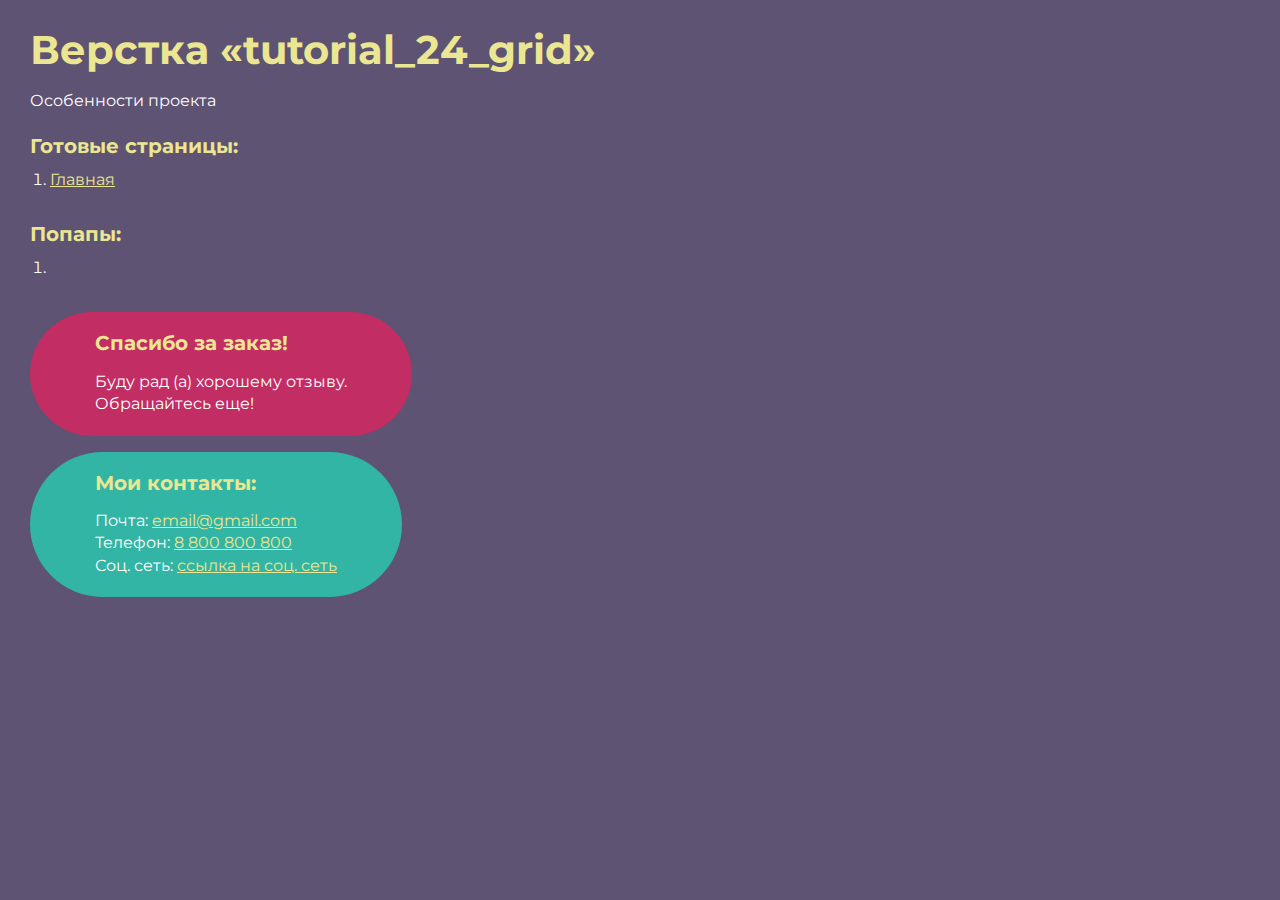
<file: index.html>
<!DOCTYPE html>
<html>

<head>
	<meta charset="UTF-8">
	<meta name="viewport" content="width=device-width, initial-scale=1.0">
	<title>Верстка «tutorial_24_grid»</title>
</head>

<body>
	<div class="rootpage">
		<h1>Верстка «tutorial_24_grid»</h1>
		<div class="rootpage__info">
			Особенности проекта
		</div>
		<h2>Готовые страницы:</h2>
		<ol class="rootpage__list">
			<li><a target="_blank" href="home.html">Главная</a></li>
		</ol>
		<h2>Попапы:</h2>
		<ol class="rootpage__list">
			<li><a target="_blank" href="home.html#"></a></li>
		</ol>
		<div class="rootpage__tnx">
			<h2>Спасибо за заказ!</h2>
			<p>Буду рад (а) хорошему отзыву.</p>
			<p>Обращайтесь еще!</p>
		</div>
		<div class="rootpage__contacts">
			<h2>Мои контакты:</h2>
			<p>Почта: <a href="mailto:email@gmail.com">email@gmail.com</a></p>
			<p>Телефон: <a href="tel:8800800800">8 800 800 800</a></p>
			<p>Соц. сеть: <a href="">ссылка на соц. сеть</a></p>
		</div>
	</div>
</body>
<style>
	@charset "UTF-8";
	@import url("https://fonts.googleapis.com/css?family=Montserrat:regular,700&display=swap");

	*,
	*::before,
	*::after {
		padding: 0px;
		margin: 0px;
		border: 0px;
		box-sizing: border-box;
	}

	html,
	body {
		height: 100%;
		margin: 0;
		padding: 0;
		min-width: 320px;
		width: 100%;
		color: #fff;
		background-color: #5e5373;
	}

	body {
		font-family: Montserrat;
		font-size: 100%;
		line-height: 1;
		font-size: 1rem;
	}

	a {
		text-decoration: underline;
		color: #ebe691
	}

	a:visited {
		text-decoration: underline;
		color: #aaa768;
	}

	a:hover {
		text-decoration: none;
	}

	ul li {
		list-style: none;
	}

	img {
		vertical-align: top;
	}

	.wrapper {
		width: 100%;
		min-height: 100%;
		overflow: hidden;
	}

	.rootpage {
		padding: 30px;
		display: flex;
		flex-direction: column;
		align-items: flex-start;
	}

	@media (max-width: 767px) {
		.rootpage {
			padding: 30px 15px;
		}
	}

	h1 {
		color: #ebe691;
		font-size: 2.5rem;
		margin: 0px 0px 1.25rem 0px;
	}

	@media (max-width: 767px) {
		h1 {
			font-size: 1.85rem;
			margin: 0px 0px 1.25rem 0px;
		}
	}

	h2 {
		color: #ebe691;
		font-size: 1.25rem;
		margin: 0px 0px 1rem 0px;
	}

	@media (max-width: 767px) {
		h2 {
			font-size: 1.125rem;
			margin: 0px 0px 1rem 0px;
		}
	}

	.rootpage__info {
		line-height: 140%;
		margin: 0px 0px 1.5rem 0px;
	}

	.rootpage__list {
		margin: 0px 0px 2.25rem 1.25rem;
	}

	.rootpage__list li:not(:last-child) {
		margin: 0px 0px 15px 0px;
	}

	.rootpage__contacts,
	.rootpage__tnx {
		border-radius: 200px;
		padding: 20px 65px;
		line-height: 140%;
	}

	@media (max-width: 767px) {

		.rootpage__contacts,
		.rootpage__tnx {
			border-radius: 40px;
			padding: 20px;
		}
	}

	.rootpage__contacts {
		background: #32b5a4;

	}

	.rootpage__contacts a {
		color: #ebe691;
	}

	.rootpage__tnx {
		background: #c22d63;
		margin: 0px 0px 1rem 0px;
	}
</style>

</html>
</file>
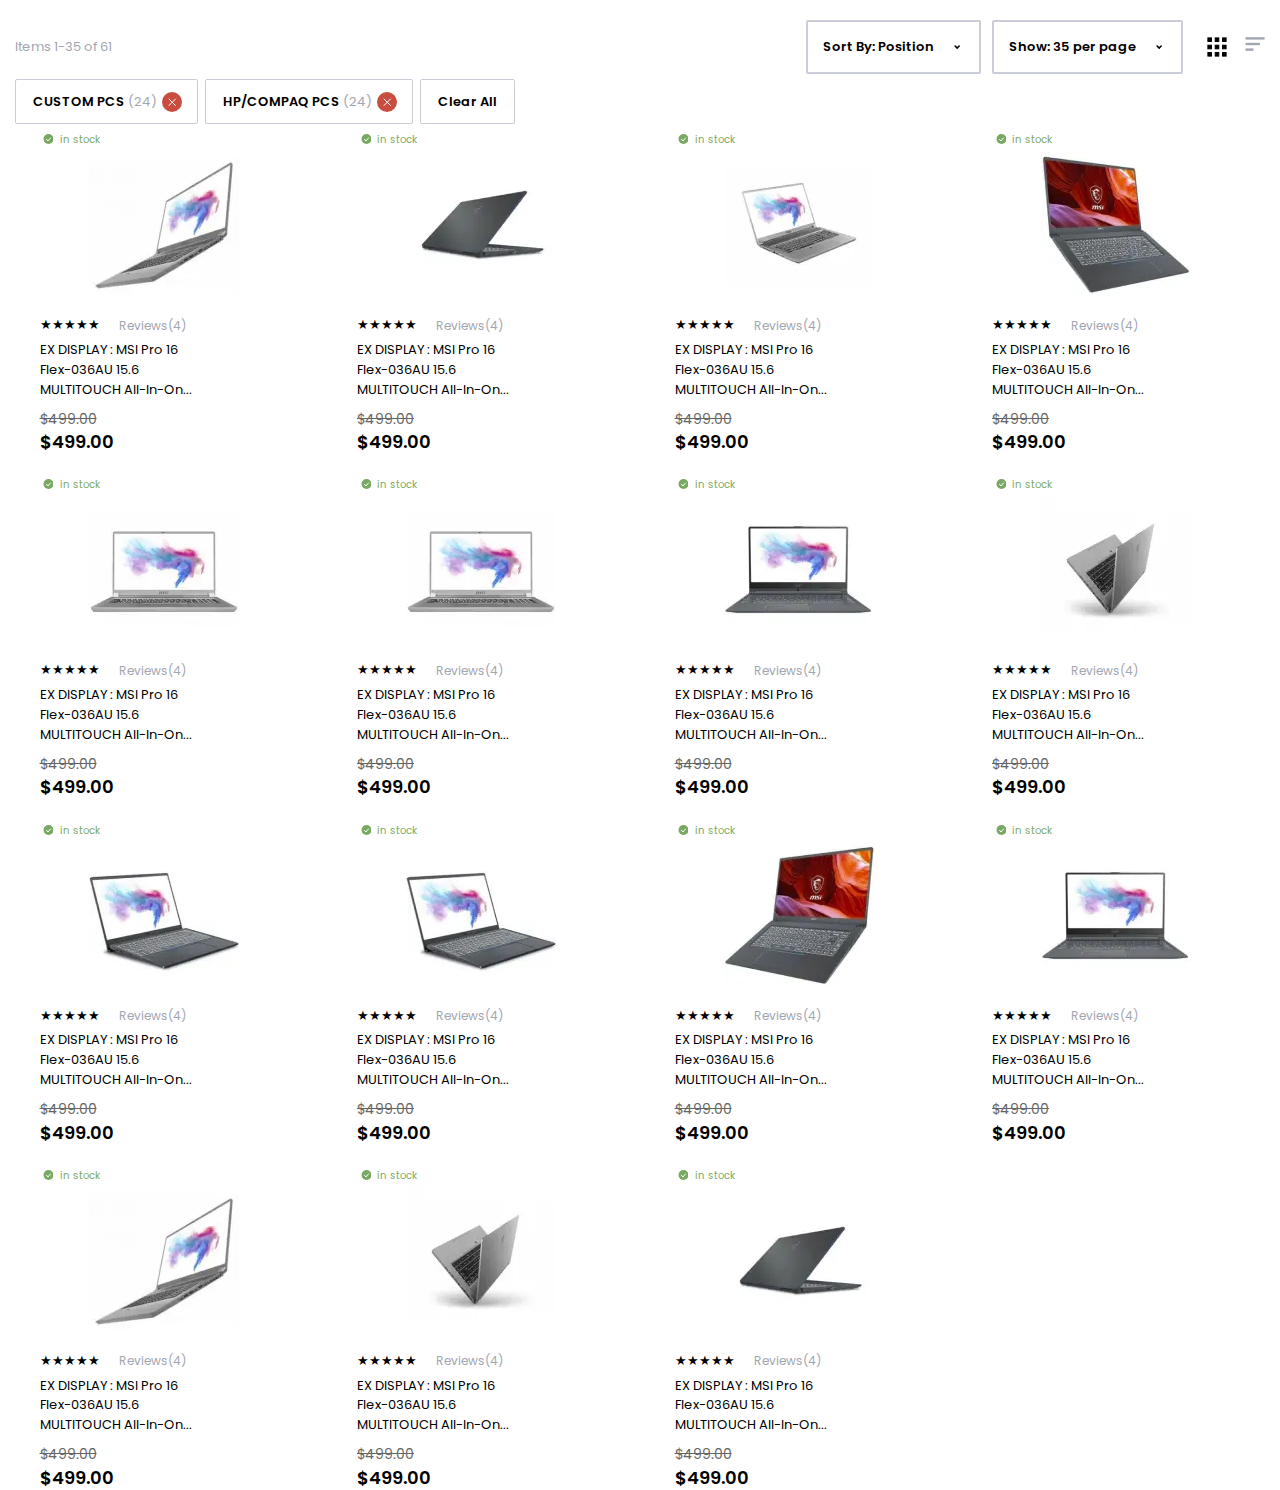
<file: home.html>
<!DOCTYPE html>
<html lang="ru">

<head>
	<title>Главная</title>
	<meta charset="UTF-8">
	<meta name="format-detection" content="telephone=no">
	<!-- <style>body{opacity: 0;}</style> -->
	<link rel="stylesheet" href="css/style.min.css?_v=20220614180329">
	<link rel="shortcut icon" href="favicon.ico">
	<!-- <meta name="robots" content="noindex, nofollow"> -->
	<meta name="viewport" content="width=device-width, initial-scale=1.0">
</head>

<body>
	<div class="wrapper">
		<header class="header">
			<div class="header__container">
			</div>
		</header>
		<main class="page">
			<div class="tech">
				<div class="tech__container">
					<div class="tech__filter filter">
						<div class="filter__top">
							<div class="filter__text">Items 1-35 of 61</div>
							<div class="filter__right">
								<div class="select _select-active" data-id="1">
									<select name="form[]" class="filter__sort form">
										<option selected value="position">Sort By: <span class="b">Position</span></option>
										<option value="price">Sort By: Price</option>
										<option value="name">Sort By: Name</option>
									</select>
								</div>
								<div class="select _select-active" data-id="2">
									<select name="form[]" class="filter__sort form">
										<option selected value="page_1">Show: 35 per page</option>
										<option value="page_2">Show: 34 per page</option>
										<option value="page_3">Show: 33 per page</option>
									</select>
								</div>
								<div class="filter__icons">
									<a href="#" class="filter__link"><img src="img/linespoller/link_1.svg" alt="link"></a>
									<a href="#" class="filter__link"><img src="img/linespoller/link_2.svg" alt="link"></a>
								</div>
							</div>
						</div>
						<div class="filter__bottom">
							<button class="filter__choice choice-filter"><span>CUSTOM PCS</span> (24)</button>
							<button class="filter__choice choice-filter"><span>HP/COMPAQ PCS</span> (24)</button>
							<button class="filter__clear">Clear All</button>
						</div>
					</div>
					<div class="grid">
						<section class="block">
							<h4 class="block__title">in stock</h4>
							<div class="block__items">
								<article class="item">
									<a href="#" target="_blank" class="item__image-ibg"><picture><source srcset="img/card/01.webp" type="image/webp"><img src="img/card/01.jpg" alt="laptop"></picture></a>
									<div class="item__body">
										<div class="rating rating_set">
											<div class="rating__body">
												<div class="rating__active"></div>
												<div class="rating__items">
													<input type="radio" class="rating__item" value="1" name="rating">
													<input type="radio" class="rating__item" value="2" name="rating">
													<input type="radio" class="rating__item" value="3" name="rating">
													<input type="radio" class="rating__item" value="4" name="rating">
													<input type="radio" class="rating__item" value="5" name="rating">
												</div>
											</div>
											<div class="rating__value"></div>
											<a href="#" target="_blank" class="rating__reviews">Reviews(4)</a>
										</div>
										<h3 class="item__title"><a href="#">EX DISPLAY : MSI Pro 16 Flex-036AU 15.6 MULTITOUCH All-In-On...</a></h3>
										<div class="item__price">
											<div class="item__past-price">$499.00</div>
											<div class="item__now-price">$499.00</div>
										</div>
									</div>
								</article>
							</div>
						</section>
						<section class="block">
							<h4 class="block__title">in stock</h4>
							<div class="block__items">
								<article class="item">
									<a href="#" target="_blank" class="item__image-ibg"><picture><source srcset="img/card/02.webp" type="image/webp"><img src="img/card/02.jpg" alt="laptop"></picture></a>
									<div class="item__body">
										<div class="rating rating_set">
											<div class="rating__body">
												<div class="rating__active"></div>
												<div class="rating__items">
													<input type="radio" class="rating__item" value="1" name="rating">
													<input type="radio" class="rating__item" value="2" name="rating">
													<input type="radio" class="rating__item" value="3" name="rating">
													<input type="radio" class="rating__item" value="4" name="rating">
													<input type="radio" class="rating__item" value="5" name="rating">
												</div>
											</div>
											<div class="rating__value"></div>
											<a href="#" target="_blank" class="rating__reviews">Reviews(4)</a>
										</div>
										<h3 class="item__title"><a href="#">EX DISPLAY : MSI Pro 16 Flex-036AU 15.6 MULTITOUCH All-In-On...</a></h3>
										<div class="item__price">
											<div class="item__past-price">$499.00</div>
											<div class="item__now-price">$499.00</div>
										</div>
									</div>
								</article>
							</div>
						</section>
						<section class="block">
							<h4 class="block__title">in stock</h4>
							<div class="block__items">
								<article class="item">
									<a href="#" target="_blank" class="item__image-ibg"><picture><source srcset="img/card/03.webp" type="image/webp"><img src="img/card/03.jpg" alt="laptop"></picture></a>
									<div class="item__body">
										<div class="rating rating_set">
											<div class="rating__body">
												<div class="rating__active"></div>
												<div class="rating__items">
													<input type="radio" class="rating__item" value="1" name="rating">
													<input type="radio" class="rating__item" value="2" name="rating">
													<input type="radio" class="rating__item" value="3" name="rating">
													<input type="radio" class="rating__item" value="4" name="rating">
													<input type="radio" class="rating__item" value="5" name="rating">
												</div>
											</div>
											<div class="rating__value"></div>
											<a href="#" target="_blank" class="rating__reviews">Reviews(4)</a>
										</div>
										<h3 class="item__title"><a href="#">EX DISPLAY : MSI Pro 16 Flex-036AU 15.6 MULTITOUCH All-In-On...</a></h3>
										<div class="item__price">
											<div class="item__past-price">$499.00</div>
											<div class="item__now-price">$499.00</div>
										</div>
									</div>
								</article>
							</div>
						</section>
						<section class="block">
							<h4 class="block__title">in stock</h4>
							<div class="block__items">
								<article class="item">
									<a href="#" target="_blank" class="item__image-ibg"><picture><source srcset="img/card/04.webp" type="image/webp"><img src="img/card/04.jpg" alt="laptop"></picture></a>
									<div class="item__body">
										<div class="rating rating_set">
											<div class="rating__body">
												<div class="rating__active"></div>
												<div class="rating__items">
													<input type="radio" class="rating__item" value="1" name="rating">
													<input type="radio" class="rating__item" value="2" name="rating">
													<input type="radio" class="rating__item" value="3" name="rating">
													<input type="radio" class="rating__item" value="4" name="rating">
													<input type="radio" class="rating__item" value="5" name="rating">
												</div>
											</div>
											<div class="rating__value"></div>
											<a href="#" target="_blank" class="rating__reviews">Reviews(4)</a>
										</div>
										<h3 class="item__title"><a href="#">EX DISPLAY : MSI Pro 16 Flex-036AU 15.6 MULTITOUCH All-In-On...</a></h3>
										<div class="item__price">
											<div class="item__past-price">$499.00</div>
											<div class="item__now-price">$499.00</div>
										</div>
									</div>
								</article>
							</div>
						</section>
						<section class="block">
							<h4 class="block__title">in stock</h4>
							<div class="block__items">
								<article class="item">
									<a href="#" target="_blank" class="item__image-ibg"><picture><source srcset="img/card/05.webp" type="image/webp"><img src="img/card/05.jpg" alt="laptop"></picture></a>
									<div class="item__body">
										<div class="rating rating_set">
											<div class="rating__body">
												<div class="rating__active"></div>
												<div class="rating__items">
													<input type="radio" class="rating__item" value="1" name="rating">
													<input type="radio" class="rating__item" value="2" name="rating">
													<input type="radio" class="rating__item" value="3" name="rating">
													<input type="radio" class="rating__item" value="4" name="rating">
													<input type="radio" class="rating__item" value="5" name="rating">
												</div>
											</div>
											<div class="rating__value"></div>
											<a href="#" target="_blank" class="rating__reviews">Reviews(4)</a>
										</div>
										<h3 class="item__title"><a href="#">EX DISPLAY : MSI Pro 16 Flex-036AU 15.6 MULTITOUCH All-In-On...</a></h3>
										<div class="item__price">
											<div class="item__past-price">$499.00</div>
											<div class="item__now-price">$499.00</div>
										</div>
									</div>
								</article>
							</div>
						</section>
						<section class="block">
							<h4 class="block__title">in stock</h4>
							<div class="block__items">
								<article class="item">
									<a href="#" target="_blank" class="item__image-ibg"><picture><source srcset="img/card/05.webp" type="image/webp"><img src="img/card/05.jpg" alt="laptop"></picture></a>
									<div class="item__body">
										<div class="rating rating_set">
											<div class="rating__body">
												<div class="rating__active"></div>
												<div class="rating__items">
													<input type="radio" class="rating__item" value="1" name="rating">
													<input type="radio" class="rating__item" value="2" name="rating">
													<input type="radio" class="rating__item" value="3" name="rating">
													<input type="radio" class="rating__item" value="4" name="rating">
													<input type="radio" class="rating__item" value="5" name="rating">
												</div>
											</div>
											<div class="rating__value"></div>
											<a href="#" target="_blank" class="rating__reviews">Reviews(4)</a>
										</div>
										<h3 class="item__title"><a href="#">EX DISPLAY : MSI Pro 16 Flex-036AU 15.6 MULTITOUCH All-In-On...</a></h3>
										<div class="item__price">
											<div class="item__past-price">$499.00</div>
											<div class="item__now-price">$499.00</div>
										</div>
									</div>
								</article>
							</div>
						</section>
						<section class="block">
							<h4 class="block__title">in stock</h4>
							<div class="block__items">
								<article class="item">
									<a href="#" target="_blank" class="item__image-ibg"><picture><source srcset="img/card/07.webp" type="image/webp"><img src="img/card/07.jpg" alt="laptop"></picture></a>
									<div class="item__body">
										<div class="rating rating_set">
											<div class="rating__body">
												<div class="rating__active"></div>
												<div class="rating__items">
													<input type="radio" class="rating__item" value="1" name="rating">
													<input type="radio" class="rating__item" value="2" name="rating">
													<input type="radio" class="rating__item" value="3" name="rating">
													<input type="radio" class="rating__item" value="4" name="rating">
													<input type="radio" class="rating__item" value="5" name="rating">
												</div>
											</div>
											<div class="rating__value"></div>
											<a href="#" target="_blank" class="rating__reviews">Reviews(4)</a>
										</div>
										<h3 class="item__title"><a href="#">EX DISPLAY : MSI Pro 16 Flex-036AU 15.6 MULTITOUCH All-In-On...</a></h3>
										<div class="item__price">
											<div class="item__past-price">$499.00</div>
											<div class="item__now-price">$499.00</div>
										</div>
									</div>
								</article>
							</div>
						</section>
						<section class="block">
							<h4 class="block__title">in stock</h4>
							<div class="block__items">
								<article class="item">
									<a href="#" target="_blank" class="item__image-ibg"><picture><source srcset="img/card/08.webp" type="image/webp"><img src="img/card/08.jpg" alt="laptop"></picture></a>
									<div class="item__body">
										<div class="rating rating_set">
											<div class="rating__body">
												<div class="rating__active"></div>
												<div class="rating__items">
													<input type="radio" class="rating__item" value="1" name="rating">
													<input type="radio" class="rating__item" value="2" name="rating">
													<input type="radio" class="rating__item" value="3" name="rating">
													<input type="radio" class="rating__item" value="4" name="rating">
													<input type="radio" class="rating__item" value="5" name="rating">
												</div>
											</div>
											<div class="rating__value"></div>
											<a href="#" target="_blank" class="rating__reviews">Reviews(4)</a>
										</div>
										<h3 class="item__title"><a href="#">EX DISPLAY : MSI Pro 16 Flex-036AU 15.6 MULTITOUCH All-In-On...</a></h3>
										<div class="item__price">
											<div class="item__past-price">$499.00</div>
											<div class="item__now-price">$499.00</div>
										</div>
									</div>
								</article>
							</div>
						</section>
						<section class="block">
							<h4 class="block__title">in stock</h4>
							<div class="block__items">
								<article class="item">
									<a href="#" target="_blank" class="item__image-ibg"><picture><source srcset="img/card/09.webp" type="image/webp"><img src="img/card/09.jpg" alt="laptop"></picture></a>
									<div class="item__body">
										<div class="rating rating_set">
											<div class="rating__body">
												<div class="rating__active"></div>
												<div class="rating__items">
													<input type="radio" class="rating__item" value="1" name="rating">
													<input type="radio" class="rating__item" value="2" name="rating">
													<input type="radio" class="rating__item" value="3" name="rating">
													<input type="radio" class="rating__item" value="4" name="rating">
													<input type="radio" class="rating__item" value="5" name="rating">
												</div>
											</div>
											<div class="rating__value"></div>
											<a href="#" target="_blank" class="rating__reviews">Reviews(4)</a>
										</div>
										<h3 class="item__title"><a href="#">EX DISPLAY : MSI Pro 16 Flex-036AU 15.6 MULTITOUCH All-In-On...</a></h3>
										<div class="item__price">
											<div class="item__past-price">$499.00</div>
											<div class="item__now-price">$499.00</div>
										</div>
									</div>
								</article>
							</div>
						</section>
						<section class="block">
							<h4 class="block__title">in stock</h4>
							<div class="block__items">
								<article class="item">
									<a href="#" target="_blank" class="item__image-ibg"><picture><source srcset="img/card/09.webp" type="image/webp"><img src="img/card/09.jpg" alt="laptop"></picture></a>
									<div class="item__body">
										<div class="rating rating_set">
											<div class="rating__body">
												<div class="rating__active"></div>
												<div class="rating__items">
													<input type="radio" class="rating__item" value="1" name="rating">
													<input type="radio" class="rating__item" value="2" name="rating">
													<input type="radio" class="rating__item" value="3" name="rating">
													<input type="radio" class="rating__item" value="4" name="rating">
													<input type="radio" class="rating__item" value="5" name="rating">
												</div>
											</div>
											<div class="rating__value"></div>
											<a href="#" target="_blank" class="rating__reviews">Reviews(4)</a>
										</div>
										<h3 class="item__title"><a href="#">EX DISPLAY : MSI Pro 16 Flex-036AU 15.6 MULTITOUCH All-In-On...</a></h3>
										<div class="item__price">
											<div class="item__past-price">$499.00</div>
											<div class="item__now-price">$499.00</div>
										</div>
									</div>
								</article>
							</div>
						</section>
						<section class="block">
							<h4 class="block__title">in stock</h4>
							<div class="block__items">
								<article class="item">
									<a href="#" target="_blank" class="item__image-ibg"><picture><source srcset="img/card/10.webp" type="image/webp"><img src="img/card/10.jpg" alt="laptop"></picture></a>
									<div class="item__body">
										<div class="rating rating_set">
											<div class="rating__body">
												<div class="rating__active"></div>
												<div class="rating__items">
													<input type="radio" class="rating__item" value="1" name="rating">
													<input type="radio" class="rating__item" value="2" name="rating">
													<input type="radio" class="rating__item" value="3" name="rating">
													<input type="radio" class="rating__item" value="4" name="rating">
													<input type="radio" class="rating__item" value="5" name="rating">
												</div>
											</div>
											<div class="rating__value"></div>
											<a href="#" target="_blank" class="rating__reviews">Reviews(4)</a>
										</div>
										<h3 class="item__title"><a href="#">EX DISPLAY : MSI Pro 16 Flex-036AU 15.6 MULTITOUCH All-In-On...</a></h3>
										<div class="item__price">
											<div class="item__past-price">$499.00</div>
											<div class="item__now-price">$499.00</div>
										</div>
									</div>
								</article>
							</div>
						</section>
						<section class="block">
							<h4 class="block__title">in stock</h4>
							<div class="block__items">
								<article class="item">
									<a href="#" target="_blank" class="item__image-ibg"><picture><source srcset="img/card/07.webp" type="image/webp"><img src="img/card/07.jpg" alt="laptop"></picture></a>
									<div class="item__body">
										<div class="rating rating_set">
											<div class="rating__body">
												<div class="rating__active"></div>
												<div class="rating__items">
													<input type="radio" class="rating__item" value="1" name="rating">
													<input type="radio" class="rating__item" value="2" name="rating">
													<input type="radio" class="rating__item" value="3" name="rating">
													<input type="radio" class="rating__item" value="4" name="rating">
													<input type="radio" class="rating__item" value="5" name="rating">
												</div>
											</div>
											<div class="rating__value"></div>
											<a href="#" target="_blank" class="rating__reviews">Reviews(4)</a>
										</div>
										<h3 class="item__title"><a href="#">EX DISPLAY : MSI Pro 16 Flex-036AU 15.6 MULTITOUCH All-In-On...</a></h3>
										<div class="item__price">
											<div class="item__past-price">$499.00</div>
											<div class="item__now-price">$499.00</div>
										</div>
									</div>
								</article>
							</div>
						</section>
						<section class="block">
							<h4 class="block__title">in stock</h4>
							<div class="block__items">
								<article class="item">
									<a href="#" target="_blank" class="item__image-ibg"><picture><source srcset="img/card/01.webp" type="image/webp"><img src="img/card/01.jpg" alt="laptop"></picture></a>
									<div class="item__body">
										<div class="rating rating_set">
											<div class="rating__body">
												<div class="rating__active"></div>
												<div class="rating__items">
													<input type="radio" class="rating__item" value="1" name="rating">
													<input type="radio" class="rating__item" value="2" name="rating">
													<input type="radio" class="rating__item" value="3" name="rating">
													<input type="radio" class="rating__item" value="4" name="rating">
													<input type="radio" class="rating__item" value="5" name="rating">
												</div>
											</div>
											<div class="rating__value"></div>
											<a href="#" target="_blank" class="rating__reviews">Reviews(4)</a>
										</div>
										<h3 class="item__title"><a href="#">EX DISPLAY : MSI Pro 16 Flex-036AU 15.6 MULTITOUCH All-In-On...</a></h3>
										<div class="item__price">
											<div class="item__past-price">$499.00</div>
											<div class="item__now-price">$499.00</div>
										</div>
									</div>
								</article>
							</div>
						</section>
						<section class="block">
							<h4 class="block__title">in stock</h4>
							<div class="block__items">
								<article class="item">
									<a href="#" target="_blank" class="item__image-ibg"><picture><source srcset="img/card/08.webp" type="image/webp"><img src="img/card/08.jpg" alt="laptop"></picture></a>
									<div class="item__body">
										<div class="rating rating_set">
											<div class="rating__body">
												<div class="rating__active"></div>
												<div class="rating__items">
													<input type="radio" class="rating__item" value="1" name="rating">
													<input type="radio" class="rating__item" value="2" name="rating">
													<input type="radio" class="rating__item" value="3" name="rating">
													<input type="radio" class="rating__item" value="4" name="rating">
													<input type="radio" class="rating__item" value="5" name="rating">
												</div>
											</div>
											<div class="rating__value"></div>
											<a href="#" target="_blank" class="rating__reviews">Reviews(4)</a>
										</div>
										<h3 class="item__title"><a href="#">EX DISPLAY : MSI Pro 16 Flex-036AU 15.6 MULTITOUCH All-In-On...</a></h3>
										<div class="item__price">
											<div class="item__past-price">$499.00</div>
											<div class="item__now-price">$499.00</div>
										</div>
									</div>
								</article>
							</div>
						</section>
						<section class="block">
							<h4 class="block__title">in stock</h4>
							<div class="block__items">
								<article class="item">
									<a href="#" target="_blank" class="item__image-ibg"><picture><source srcset="img/card/02.webp" type="image/webp"><img src="img/card/02.jpg" alt="laptop"></picture></a>
									<div class="item__body">
										<div class="rating rating_set">
											<div class="rating__body">
												<div class="rating__active"></div>
												<div class="rating__items">
													<input type="radio" class="rating__item" value="1" name="rating">
													<input type="radio" class="rating__item" value="2" name="rating">
													<input type="radio" class="rating__item" value="3" name="rating">
													<input type="radio" class="rating__item" value="4" name="rating">
													<input type="radio" class="rating__item" value="5" name="rating">
												</div>
											</div>
											<div class="rating__value"></div>
											<a href="#" target="_blank" class="rating__reviews">Reviews(4)</a>
										</div>
										<h3 class="item__title"><a href="#">EX DISPLAY : MSI Pro 16 Flex-036AU 15.6 MULTITOUCH All-In-On...</a></h3>
										<div class="item__price">
											<div class="item__past-price">$499.00</div>
											<div class="item__now-price">$499.00</div>
										</div>
									</div>
								</article>
							</div>
						</section>
					</div>
				</div>
			</div>
		</main>
		<footer class="footer">
			<div class="footer__container">
			</div>
		</footer>
	</div>
	<!-- <div id="popup" aria-hidden="true" class="popup">
	<div class="popup__wrapper">
		<div class="popup__content">
			<button data-close type="button" class="popup__close">Закрыть</button>
			<div class="popup__text">
				Text
			</div>
		</div>
	</div>
</div> -->
	<script src="js/app.min.js?_v=20220614180329"></script>
</body>

</html>
</file>
<file: css/style.min.css>
@charset "UTF-8";@import url(https://fonts.googleapis.com/css?family=Poppins:400,600&display=swap);*{padding:0;margin:0;border:0}*,:after,:before{-webkit-box-sizing:border-box;box-sizing:border-box}body,html{height:100%;min-width:320px}body{color:#000;line-height:1;font-family:Poppins;font-size:.875rem;-ms-text-size-adjust:100%;-moz-text-size-adjust:100%;-webkit-text-size-adjust:100%;-webkit-font-smoothing:antialiased;-moz-osx-font-smoothing:grayscale}button,input,textarea{font-family:Poppins;font-size:inherit}button{cursor:pointer;color:inherit;background-color:inherit}a{color:inherit}a:link,a:visited{text-decoration:none}a:hover{text-decoration:none}ul li{list-style:none}img{vertical-align:top}h1,h2,h3,h4,h5,h6{font-weight:inherit;font-size:inherit}.lock body{overflow:hidden;-ms-touch-action:none;touch-action:none}.wrapper{min-height:100%;display:-webkit-box;display:-ms-flexbox;display:flex;-webkit-box-orient:vertical;-webkit-box-direction:normal;-ms-flex-direction:column;flex-direction:column;overflow:hidden}.wrapper>main{-webkit-box-flex:1;-ms-flex:1 1 auto;flex:1 1 auto}.wrapper>*{min-width:0}[class*=__container]{max-width:89.375rem;-webkit-box-sizing:content-box;box-sizing:content-box;margin:0 auto;padding:0 .9375rem}.select{position:relative}.select__body{position:relative}.select__title{font-weight:600;font-size:13px;line-height:2.1;text-align:left;border:2px solid #cacdd8;background-color:#fff;cursor:pointer;width:100%;border-radius:2px}.select__value{display:-webkit-box;display:-ms-flexbox;display:flex;-webkit-box-align:center;-ms-flex-align:center;align-items:center;height:3.125rem;padding:0 .9375rem 0 .9375rem;gap:1.25rem}.select__value>*{-webkit-box-flex:1;-ms-flex:1 0 auto;flex:1 0 auto}.select__value:after{content:"";background:url(../img/arrow.svg) 0 0 no-repeat;width:6px;height:5px;-webkit-box-flex:0;-ms-flex:0 0 10px;flex:0 0 10px;-webkit-transition:all .3s ease 0s;-o-transition:all .3s ease 0s;transition:all .3s ease 0s;display:-webkit-box;display:-ms-flexbox;display:flex;-webkit-box-pack:center;-ms-flex-pack:center;justify-content:center;-webkit-box-align:center;-ms-flex-align:center;align-items:center}._select-open .select__value:after{-webkit-transform:rotate(-180deg);-ms-transform:rotate(-180deg);transform:rotate(-180deg)}.select__value._select-pseudo-label::before{content:attr(data-pseudo-label);opacity:.5}.select__text{-webkit-box-flex:1;-ms-flex:1 1 auto;flex:1 1 auto}.select__input{width:100%;background-color:transparent;height:100%}.select__options{color:#a2a6b0;font-size:13px;line-height:2.1;position:absolute;top:54px;border-radius:0 0 2px 2px;min-width:100%;left:0;background-color:#fff;border-top:0;border:2px solid #cacdd8;border-top:0;padding:10px 0 5px 0}.select__scroll{overflow-y:auto;overflow-x:hidden;max-height:200px}.select__option{font-weight:600;width:100%;text-align:left;cursor:pointer;padding:5px 15px;color:inherit}.select__option._select-selected{background-color:#eee}.select__row{display:-webkit-inline-box;display:-ms-inline-flexbox;display:inline-flex;-webkit-box-align:center;-ms-flex-align:center;align-items:center}.select._select-open{z-index:5}._select-tag{cursor:pointer}.rating{display:-webkit-box;display:-ms-flexbox;display:flex;-webkit-box-align:end;-ms-flex-align:end;align-items:flex-end;font-size:13px;line-height:.75;-webkit-transition:opacity .3s ease 0s;-o-transition:opacity .3s ease 0s;transition:opacity .3s ease 0s}.rating.rating_sending{opacity:.2}.rating.rating_set .rating__active,.rating.rating_set .rating__item{cursor:pointer}.rating__body{position:relative}.rating__body::before{content:"★★★★★";display:block}.rating__active{position:absolute;width:0%;height:100%;top:0;left:0;overflow:hidden}.rating__active::before{content:"★★★★★";position:absolute;width:100%;height:100%;top:0;left:0;color:#ffd300}.rating__items{display:-webkit-box;display:-ms-flexbox;display:flex;position:absolute;width:100%;height:100%;top:0;left:0}.rating__item{-webkit-box-flex:0;-ms-flex:0 0 20%;flex:0 0 20%;height:100%;opacity:0}.rating__value{font-size:50%;line-height:1;padding:0 0 0 10px}[class*=-ibg]{position:relative}[class*=-ibg] img{position:absolute;width:100%;height:100%;top:0;left:0;-o-object-fit:cover;object-fit:cover}[class*=-ibg_contain] img{-o-object-fit:contain;object-fit:contain}.tech{padding:20px 0 0 0}.filter{margin:0 0 5px 0}.filter__top{display:-webkit-box;display:-ms-flexbox;display:flex;-webkit-box-pack:justify;-ms-flex-pack:justify;justify-content:space-between;-webkit-box-align:center;-ms-flex-align:center;align-items:center;margin:0 0 5px 0;row-gap:10px}.filter__text{font-size:13px;line-height:2.1;color:#a2a6b0}.filter__right{margin:0 0 0 30px;display:-webkit-box;display:-ms-flexbox;display:flex;-webkit-box-pack:end;-ms-flex-pack:end;justify-content:flex-end;-ms-flex-wrap:wrap;flex-wrap:wrap;gap:11px}.filter__icons{-ms-flex-item-align:center;-ms-grid-row-align:center;align-self:center}.filter__link{display:inline-block;margin:0 0 0 13.57px;width:20px;height:20px}.filter__link img{-o-object-fit:cover;object-fit:cover;-o-object-position:center;object-position:center;max-width:100%}.filter__bottom{display:-webkit-box;display:-ms-flexbox;display:flex;gap:7px;-ms-flex-wrap:wrap;flex-wrap:wrap;-webkit-box-align:center;-ms-flex-align:center;align-items:center}.filter__choice{position:relative;background:#fff;border:1px solid #cacdd8;border-radius:2px;font-weight:400;font-size:13px;line-height:2.1;color:#a2a6b0;padding:8px 40px 8px 17px;text-align:center}.filter__choice span{font-weight:600;color:#000}.filter__choice::after{content:"";background:url(../img/linefilter/icon.svg) 0 0 no-repeat;width:20px;height:20px;position:absolute;top:12px;right:15px;cursor:pointer}.filter__clear{background:#fff;border:1px solid #cacdd8;border-radius:2px;font-weight:600;font-size:13px;line-height:2.1;padding:8px 17px 8px 17px;text-align:center}._active{display:none}.grid{display:-ms-grid;display:grid;grid-template-columns:repeat(auto-fit,minmax(235px,1fr));gap:20px}.block{-webkit-transition:all .3s ease 0s;-o-transition:all .3s ease 0s;transition:all .3s ease 0s}.block:hover{-webkit-box-shadow:1px 1px 12px 10px #b8bbcd;box-shadow:1px 1px 12px 10px #b8bbcd}.block__title{font-size:10px;line-height:2.1;color:#78a962;position:relative;padding:0 0 0 44.5px}.block__title::before{content:"";background:url(../img/card/icon.svg) 0 0 no-repeat;width:10px;height:10px;position:absolute;top:5px;left:28px}.item{display:-ms-grid;display:grid;position:relative;row-gap:20px}.item__image-ibg{padding:0 0 150px 0}.item__image-ibg img{-o-object-fit:contain;object-fit:contain}.item__body{padding:0 0 0 24.5px;display:-webkit-box;display:-ms-flexbox;display:flex;-webkit-box-orient:vertical;-webkit-box-direction:normal;-ms-flex-direction:column;flex-direction:column;max-width:178px;row-gap:10px}.item__title{font-size:13px;line-height:1.53;color:#000;-webkit-transition:all .3s ease 0s;-o-transition:all .3s ease 0s;transition:all .3s ease 0s}.item__title:hover{text-decoration:underline}.item__past-price{line-height:1.4;-webkit-text-decoration-line:line-through;text-decoration-line:line-through;color:#666}.item__now-price{font-weight:600;font-size:18px;line-height:1.4;color:#000}.rating{-webkit-box-align:center;-ms-flex-align:center;align-items:center}.rating__value{color:#a2a6b0;font-size:12px}.rating__reviews{padding:0 0 0 9.16px;color:#a2a6b0;font-size:12px}@media (max-width:47.99875em){.filter__top{-webkit-box-orient:vertical;-webkit-box-direction:normal;-ms-flex-direction:column;flex-direction:column;-webkit-box-align:start;-ms-flex-align:start;align-items:flex-start;margin:0 0 10px 0}.filter__right{margin:0;-webkit-box-pack:start;-ms-flex-pack:start;justify-content:flex-start;-webkit-box-orient:vertical;-webkit-box-direction:reverse;-ms-flex-direction:column-reverse;flex-direction:column-reverse}.filter__icons{-ms-flex-item-align:start;align-self:flex-start}}@media (any-hover:hover){.select__option:hover{background:#d9d9d9}}
</file>
